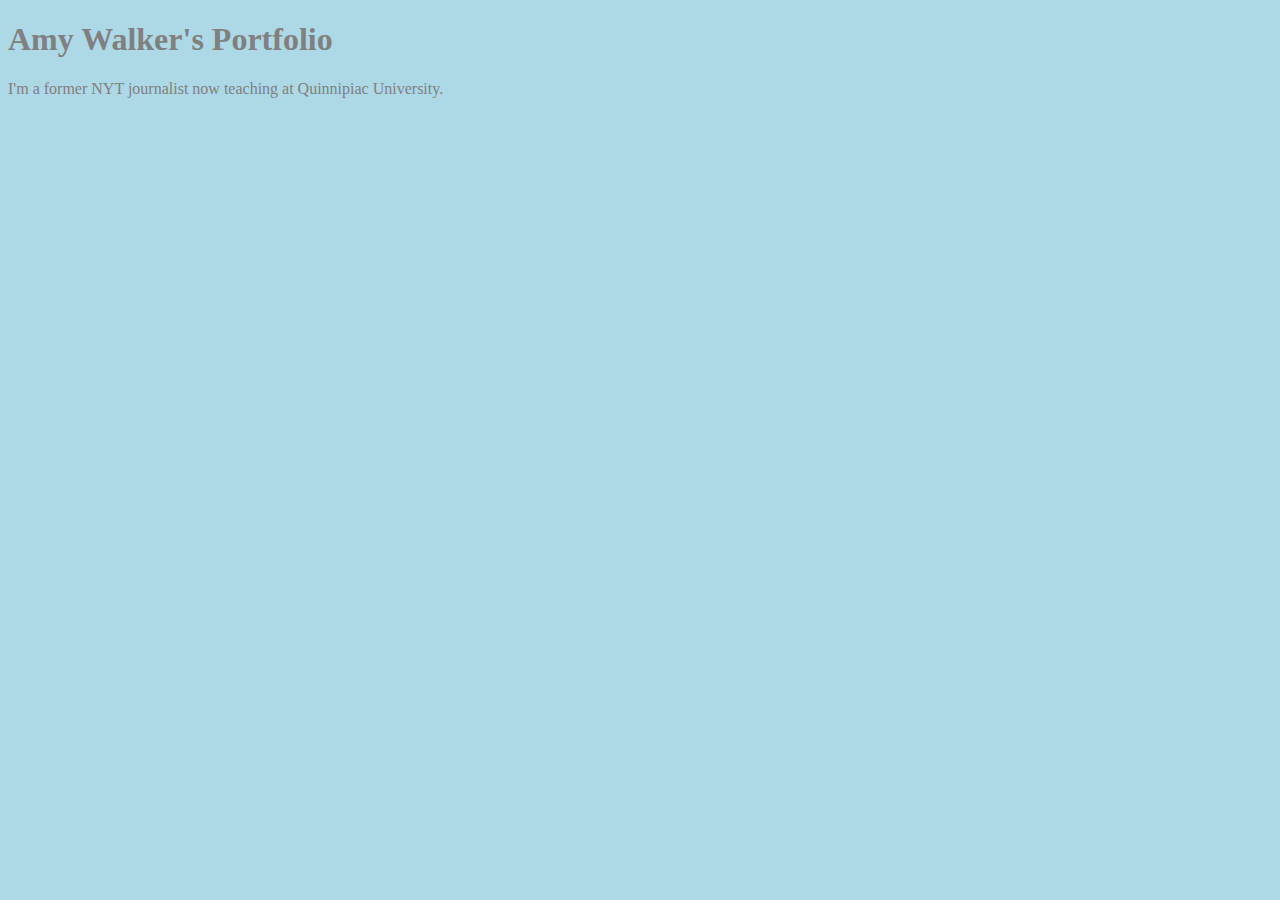
<file: unit_1/index.html>
<!DOCTYPE html>
<html>
<head>
	<title>Amy Walker Portfolio</title>
	<link rel="stylesheet" type="text/css" href="css/style.css">
</head>
<body>
<h1>Amy Walker's Portfolio</h1>
<p>I'm a former NYT journalist now teaching at Quinnipiac University.</p>
</body>
</html>
</file>
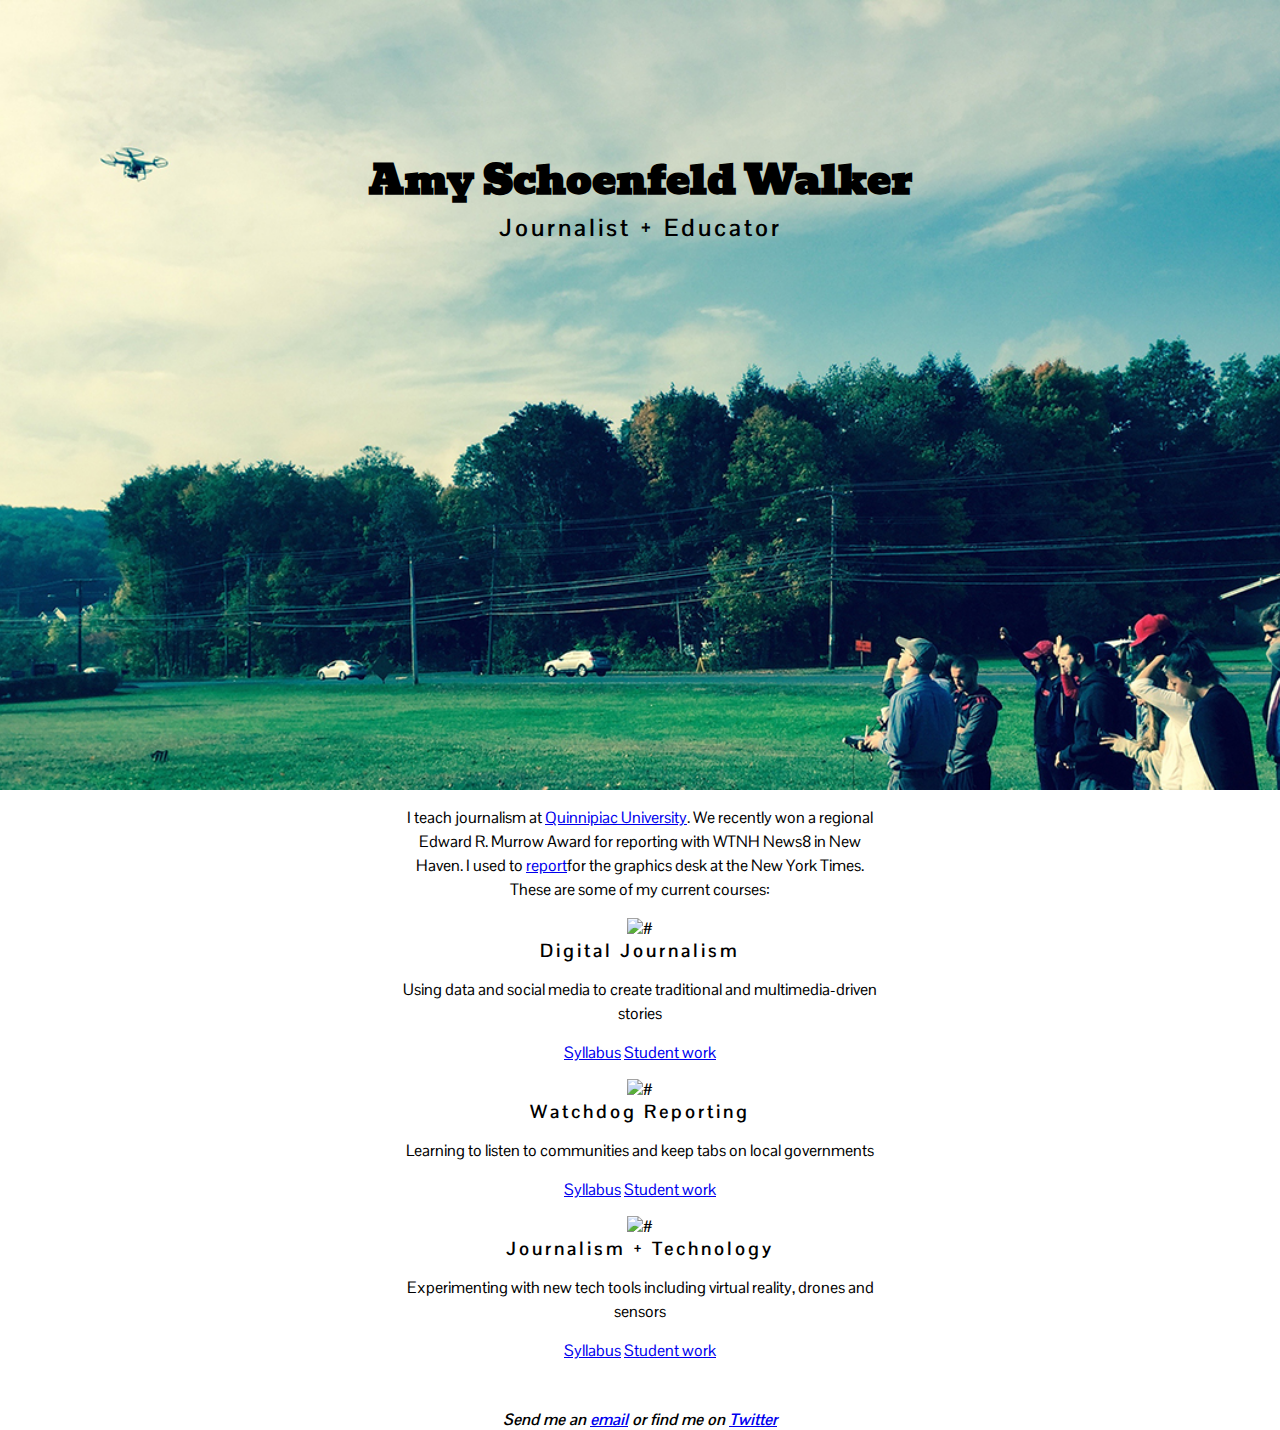
<file: unit_4/index.html>
<!DOCTYPE html>
<html>
<head>
	<title>Amy Schoenfeld Walker</title>
	<link rel="stylesheet" type="text/css" href="css/style.css">
</head>
<body>
	<div id="hero">
	<!-- <img src="assets/dronestudents2.jpg"> -->
		<header>
			<h1>Amy Schoenfeld Walker</h1>
			<h2>Journalist + Educator</h2>
		</header>
	</div>
	<main>
		<p>I teach journalism at <a href="https://www.qu.edu/academics/colleges-schools-and-departments/school-of-health-sciences/departments-and-faculty/department-of-athletic-training-and-sports-medicine/about-our-faculty/athletic-training--sports-medic-x1563-ml/?School=CO&Dept=JRN&Person=71191&Major=">Quinnipiac University</a>. We recently won a regional Edward R. Murrow Award for reporting with WTNH News8 in New Haven. I used to <a href="http://amyswalk.pressfolios.com/">report</a>for the graphics desk at the New York Times. These are some of my current courses:</p>
		<section class="courses">
			<img scr="#" alt"#" title="#">
			<h3>Digital Journalism</h3>
			<p>Using data and social media to create traditional and multimedia-driven stories</p>
			<nav>
				<a class="navlinks" href="https://docs.google.com/document/d/11mF4pm513Hob2USTL643rkzOC5ra87Kds1RYSqxPx-o/edit?usp=sharing">Syllabus</a>
				<a class="navlinks" href="https://ctrisingwater.atavist.com/">Student work</a>
			</nav>
		</section>
		<section class="courses">
			<img scr="#" alt"#" title="#">
			<h3>Watchdog Reporting</h3>
			<p>Learning to listen to communities and keep tabs on local governments</p>
			<nav>
				<a class="navlinks" href="https://docs.google.com/document/d/15b9UAHrO78MZb7n9XZfpjvnTLLjfY46UbOQeDfB3a8g/edit?usp=sharing">Syllabus</a>
					<a class="navlinks" href="http://downdixwell.weebly.com/">Student work</a>
			</nav>
		</section>
		<section class="courses">
			<img scr="#" alt"#" title="#">
			<h3>Journalism + Technology</h3>
			<p>Experimenting with new tech tools including virtual reality, drones and sensors</p>
			<nav>
				<a class="navlinks" href="https://docs.google.com/document/d/1YE8E7u5YqE5FgDkJ0yecKQAyusmW04Lhj9TRH8LFI7w/edit?usp=sharing">Syllabus</a>
				<a class="navlinks" href="https://medium.com/qu-story-lab">Student work</a>
			</nav>
		</section>
	</main>
	<footer>
		<h4>Send me an <a href="mailto:aswalker@quinnipiac.edu">email</a> or find me on <a href="https://twitter.com/amyswalk">Twitter</a></h4>
	</footer>
</body>
</html>
</file>
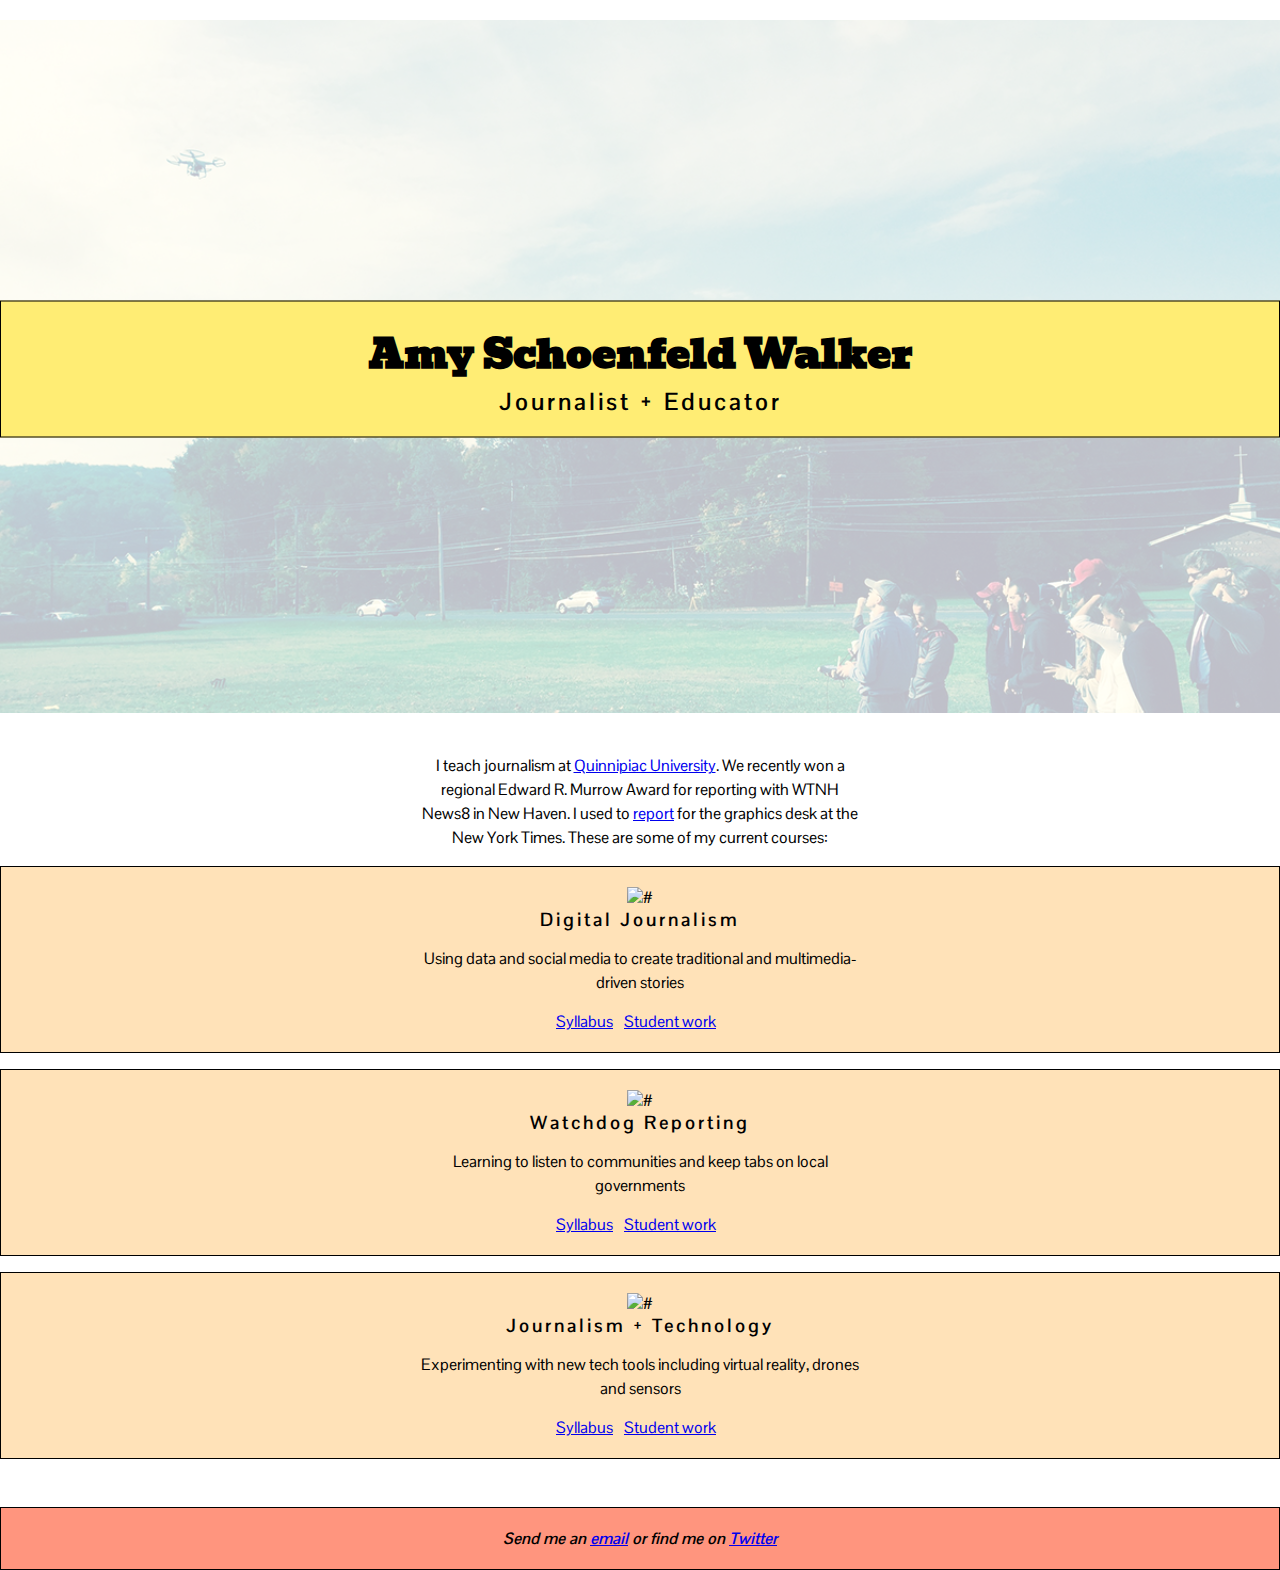
<file: unit_5/index.html>
<!DOCTYPE html>
<html>
<head>
	<title>Amy Schoenfeld Walker</title>
	<link rel="stylesheet" type="text/css" href="css/style.css">
</head>
<body>
	<div id="hero">
		<img src="assets/dronestudents2.jpg" alt="Students watch drone demo" title="drone demo for journalism students">
		<header>
			<h1>Amy Schoenfeld Walker</h1>
			<h2>Journalist + Educator</h2>
		</header>
		<div id="mask">
		</div>
	</div>
	<main>
		<p>I teach journalism at <a href="https://www.qu.edu/academics/colleges-schools-and-departments/school-of-health-sciences/departments-and-faculty/department-of-athletic-training-and-sports-medicine/about-our-faculty/athletic-training--sports-medic-x1563-ml/?School=CO&Dept=JRN&Person=71191&Major=">Quinnipiac University</a>. We recently won a regional Edward R. Murrow Award for reporting with WTNH News8 in New Haven. I used to <a href="http://amyswalk.pressfolios.com/">report</a> for the graphics desk at the New York Times. These are some of my current courses:</p>
		<section class="courses">
			<img scr="#" alt"#" title="#">
			<h3>Digital Journalism</h3>
			<p>Using data and social media to create traditional and multimedia-driven stories</p>
			<nav>
				<a class="navlinks" href="https://docs.google.com/document/d/11mF4pm513Hob2USTL643rkzOC5ra87Kds1RYSqxPx-o/edit?usp=sharing">Syllabus</a>
				<a class="navlinks" href="https://ctrisingwater.atavist.com/">Student work</a>
			</nav>
		</section>
		<section class="courses">
			<img scr="#" alt"#" title="#">
			<h3>Watchdog Reporting</h3>
			<p>Learning to listen to communities and keep tabs on local governments</p>
			<nav>
				<a class="navlinks" href="https://docs.google.com/document/d/15b9UAHrO78MZb7n9XZfpjvnTLLjfY46UbOQeDfB3a8g/edit?usp=sharing">Syllabus</a>
					<a class="navlinks" href="http://downdixwell.weebly.com/">Student work</a>
			</nav>
		</section>
		<section class="courses">
			<img scr="#" alt"#" title="#">
			<h3>Journalism + Technology</h3>
			<p>Experimenting with new tech tools including virtual reality, drones and sensors</p>
			<nav>
				<a class="navlinks" href="https://docs.google.com/document/d/1YE8E7u5YqE5FgDkJ0yecKQAyusmW04Lhj9TRH8LFI7w/edit?usp=sharing">Syllabus</a>
				<a class="navlinks" href="https://medium.com/qu-story-lab">Student work</a>
			</nav>
		</section>
	</main>
	<footer>
		<h4>Send me an <a href="mailto:aswalker@quinnipiac.edu">email</a> or find me on <a href="https://twitter.com/amyswalk">Twitter</a></h4>
	</footer>
</body>
</html>
</file>
<file: unit_1/css/style.css>
body {
	background-color: lightblue;
	
	}
	h1, p {

	color: gray;
}
</file>
<file: unit_4/css/style.css>
@import url(https://fonts.googleapis.com/css?family=Bevan);
@import url(https://fonts.googleapis.com/css?family=Pontano+Sans);

* {
	padding: 0;
	margin: 0;
}

body {
	font-size: 16 px;
	text-align: center;
	font-family: 'Pontano Sans', sans serif;
}

#hero {
	background: url(../assets/dronestudents2.jpg) no-repeat center center scroll;
    background-image: url("../assets/dronestudents2.jpg");
    background-position-x: center;
    background-position-y: center;
    background-size: cover;
    background-repeat-x: no-repeat;
    background-repeat-y: no-repeat;
    background-attachment: scroll;
    background-origin: initial;
    background-clip: initial;
    background-color: initial;
    -webkit-background-size: cover;
    -moz-background-size: cover;
    -o-background-size: cover;
    background-size: cover;
    height: 750px;
    padding: 20px 0;
}

img { 
		width:100%; 
}

header{  
	margin: 8em auto
}

h1 {
	font-size: 2.5em;
	font-family: 'Bevan', cursive;
}

h2 { 
	font-weight: bold; 
	letter-spacing: 3px
}
	
p {
	margin: 1em auto;
	width: 30em;
	line-height: 1.5em;
}

.courses {
	margin: 1em auto; 
	width: 30em;

}

h3 { 
	letter-spacing: 3px; 
}

footer { 
	margin-top: 3em;
	font-style: italic;
}
</file>
<file: unit_5/css/style.css>
@import url(https://fonts.googleapis.com/css?family=Bevan);
@import url(https://fonts.googleapis.com/css?family=Pontano+Sans);

* {
	padding: 0;
	margin: 0;
	-moz-box-sizing: border-box;	-webkit-box-sizing: border-box;	   box-sizing: border-box;
}

body {
	font-size: 16px;
	text-align: center;
	font-family: 'Pontano Sans', sans-serif;
}

img { 
		width:100%; 
}

header{  
	z-index: 9;
	position: absolute;
	top: 50%;
	left: 0;
	transform: translateY(-50%);
	width: 100%;
	text-align: center;
	background-color: #FFED74;
	border: 1px black solid;
	padding: 20px;
}

h1 {
	font-size: 2.5em;
	font-family: 'Bevan', cursive;
}

h2 { 
	font-weight: bold; 
	letter-spacing: 3px
}
	
p {
	margin: 1em auto;
	width: 28em;
	line-height: 1.5em;
}

h3 { 
	letter-spacing: 3px; 
}

footer { 
	margin-top: 3em;
	font-style: italic;
	background-color: #FF957E;
	border: 1px black solid;
	padding: 20px;
}

#hero {
	padding: 20px 0;
	position: relative;
}

#mask {
	position: absolute;
	top: 0;
	left: 0;
	width: 100%;
	height: 100%;
	background-color: rgba(255, 255, 255, 0.75);
}

.courses {
	margin: 1em auto; 
	/*width: 30em;*/
	background-color: #FFE2B8;
	border: 1px black solid;
	padding: 20px;

}

nav a {
	padding-right: .5em;
}
</file>
